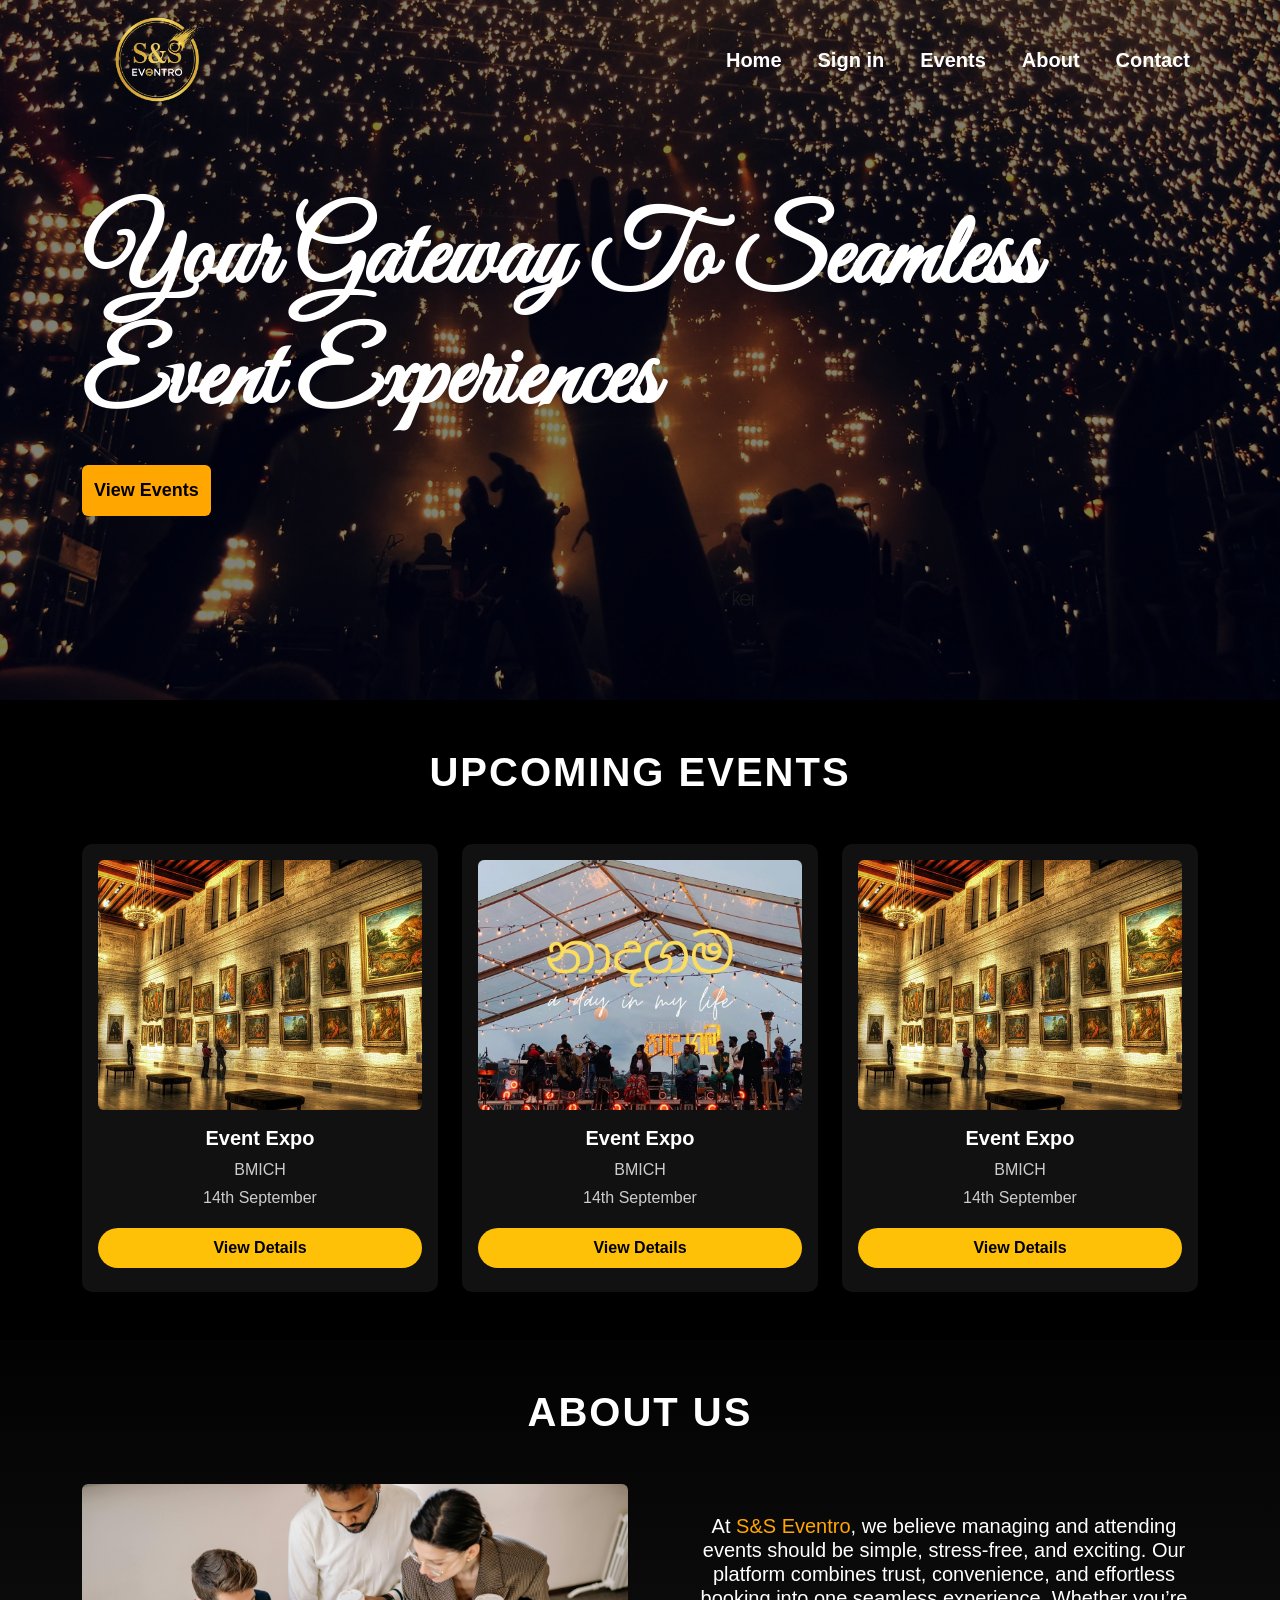
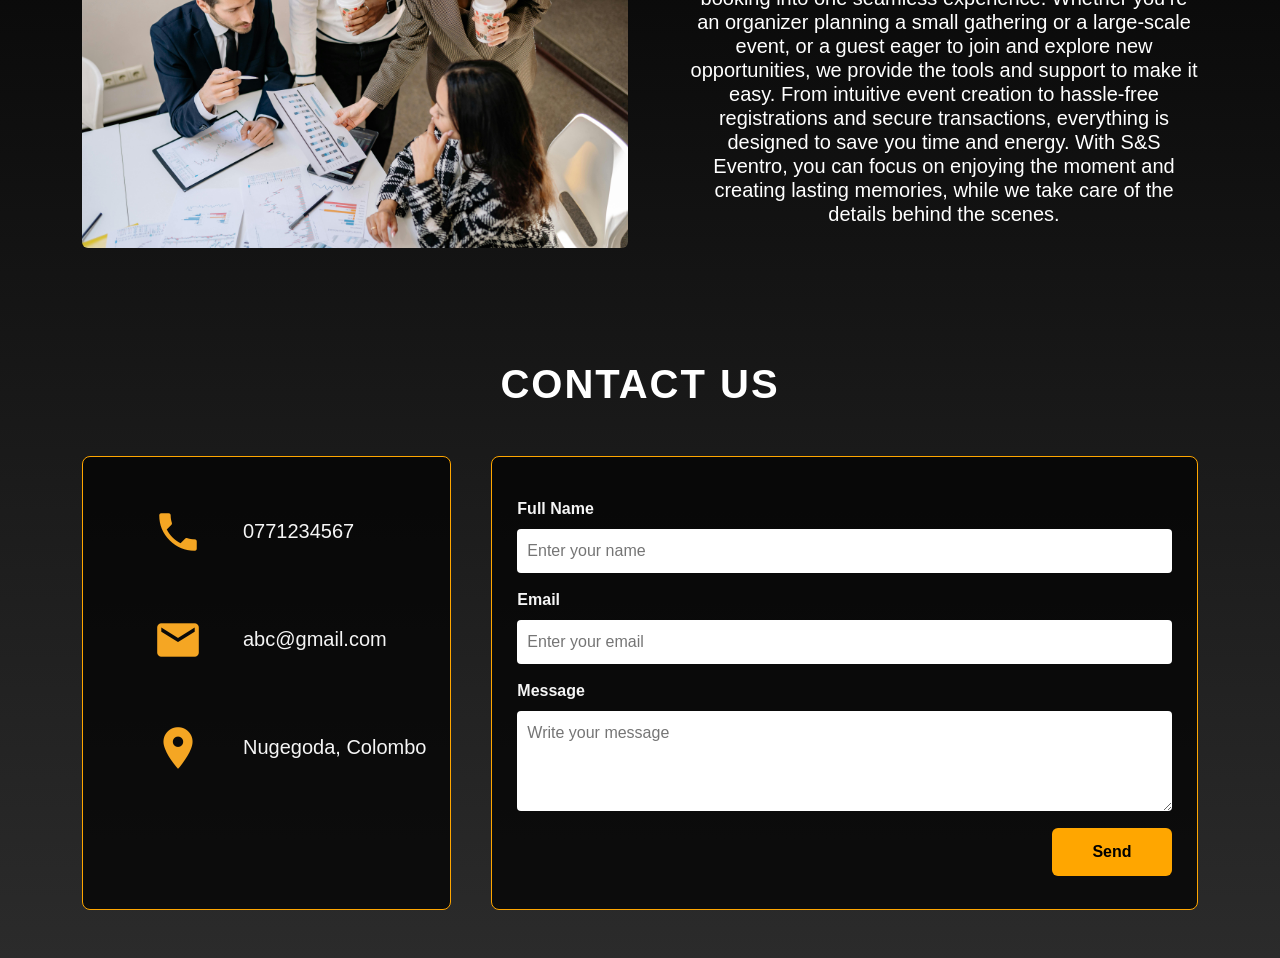
<file: index.html>
<!DOCTYPE html>
<html lang="en">
<head>
<meta charset="UTF-8">
<meta name="viewport" content="width=device-width, initial-scale=1.0">
<title>S&S Eventro</title>

<link href="https://cdn.jsdelivr.net/npm/bootstrap@5.3.3/dist/css/bootstrap.min.css" rel="stylesheet">
<script src="https://cdn.jsdelivr.net/npm/bootstrap@5.3.3/dist/js/bootstrap.bundle.min.js"></script>

<link rel="stylesheet" href="style.css">

<link href="https://fonts.googleapis.com/css2?family=Pacifico&display=swap" rel="stylesheet">
<link href="https://fonts.googleapis.com/css2?family=Great+Vibes&display=swap" rel="stylesheet">
<link href="https://fonts.googleapis.com/icon?family=Material+Icons" rel="stylesheet">
</head>

<body>

<!-- Navbar -->
<nav class="navbar navbar-expand-lg navbar-dark fixed-top">
<div class="container">

<!-- Logo -->
<a class="navbar-brand" href="#">
<img src="images/logo-removebg-preview.png" alt="Logo" class="rounded-pill">
</a>

<!-- Navbar links -->
<div class="collapse navbar-collapse justify-content-end" id="navbarNav">
<ul class="navbar-nav">
<li class="nav-item">
<a class="nav-link " href="#">Home</a>
</li>
<li class="nav-item">
<a class="nav-link" href="signin.html">Sign in</a>
</li>
<li class="nav-item">
<a class="nav-link" href="#">Events</a>
</li>
<li class="nav-item">
<a class="nav-link" href="#">About</a>
</li>
<li class="nav-item">
<a class="nav-link" href="#">Contact</a>
</li>
</ul>
</div>

</div>
</nav>

<!-- Hero Section -->
<div class="hero-section d-flex align-items-center text-white">
<div class="container">

<!-- Sentence below with Great Vibes font -->
<h1 class="display-4 fw-bold mt-4" style="font-family: 'Great Vibes', cursive; font-size: 100px;">
Your Gateway To Seamless Event Experiences
</h1>

<a href="#" class="btn hero-btn mt-3">View Events</a>

</div>
</div>

<!--Event-->

<!-- Upcoming Events Section -->
<section class="upcoming-events py-5 text-center">
<div class="container">

<h1 class="section-title mb-5">UPCOMING EVENTS</h1>

<div class="row g-4 justify-content-center">

<!-- Event Card 1 -->
<div class="col-lg-4 col-md-6">
<div class="event-card p-3">
<img src="images/exhi1.jpg" class="img-fluid rounded mb-3" alt="event1">
<h5 class="fw-bold">Event Expo</h5>
<p class="mb-1">BMICH</p>
<p class="mb-2">14th September</p>
<a href="#" class="btn btn-warning fw-bold">View Details</a>
</div>
</div>

<!-- Event Card 2 -->
<div class="col-lg-4 col-md-6">
<div class="event-card p-3">
<img src="images/nadagama.jpg" class="img-fluid rounded mb-3" alt="event2">
<h5 class="fw-bold">Event Expo</h5>
<p class="mb-1">BMICH</p>
<p class="mb-2">14th September</p>
<a href="#" class="btn btn-warning fw-bold">View Details</a>
</div>
</div>

<!-- Event Card 3 -->
<div class="col-lg-4 col-md-6">
<div class="event-card p-3">
<img src="images/exhi1.jpg" class="img-fluid rounded mb-3" alt="event3">
<h5 class="fw-bold">Event Expo</h5>
<p class="mb-1">BMICH</p>
<p class="mb-2">14th September</p>
<a href="#" class="btn btn-warning fw-bold">View Details</a>
</div>
</div>

</div>
</div>
</section>

<!--upcoming event end-->

<!--About us-->
<section class="About us py-5 text-center">
<div class="container">

<h1 class="section-title mb-5">ABOUT US</h1>

<div class="row g-6 justify-content-center align-items-center">

<div class="col-lg-6 col-md-6">
<img src="images/crew.jpeg" class="img-fluid rounded mb-3" alt="about">
</div>

<div class="col-lg-6 col-md-6" style="color: white;padding-left: 50px;">
<h5>
At <span class="highlight">S&S Eventro</span>, we believe managing and attending events should be simple, stress-free, and exciting. Our platform combines trust, convenience, and effortless booking into one seamless experience. Whether you’re an organizer planning a small gathering or a large-scale event, or a guest eager to join and explore new opportunities, we provide the tools and support to make it easy. From intuitive event creation to hassle-free registrations and secure transactions, everything is designed to save you time and energy. With S&S Eventro, you can focus on enjoying the moment and creating lasting memories, while we take care of the details behind the scenes.
</h5>
</div>

</div>
</div>
</section>

<section class="Contact us py-5 text-center">
<div class="container">

<h1 class="section-title mb-5">CONTACT US</h1>

<div class="row g-6 justify-content-center align-items-center">

<div class="contact-container">

<!-- Contact Info -->
<div class="contact-info">

<div class="info-item">
<span class="icon"><span class="material-icons">phone</span></span>
<p>0771234567</p>
</div>

<div class="info-item">
<span class="icon"><span class="material-icons">email</span></span>
<p>abc@gmail.com</p>
</div>

<div class="info-item">
<span class="icon"><span class="material-icons">location_on</span></span>
<p>Nugegoda, Colombo</p>
</div>

</div>

<!-- Contact Form -->
<div class="contact-form">
<form>

<label>Full Name</label>
<input type="text" placeholder="Enter your name" required />

<label>Email</label>
<input type="email" placeholder="Enter your email" required />

<label>Message</label>
<textarea placeholder="Write your message" required></textarea>

<button class="btn btn-warning fw-bold" type="submit">Send</button>

</form>
</div>

</div>

</div>
</div>
</section>

</body>
</html>
</file>
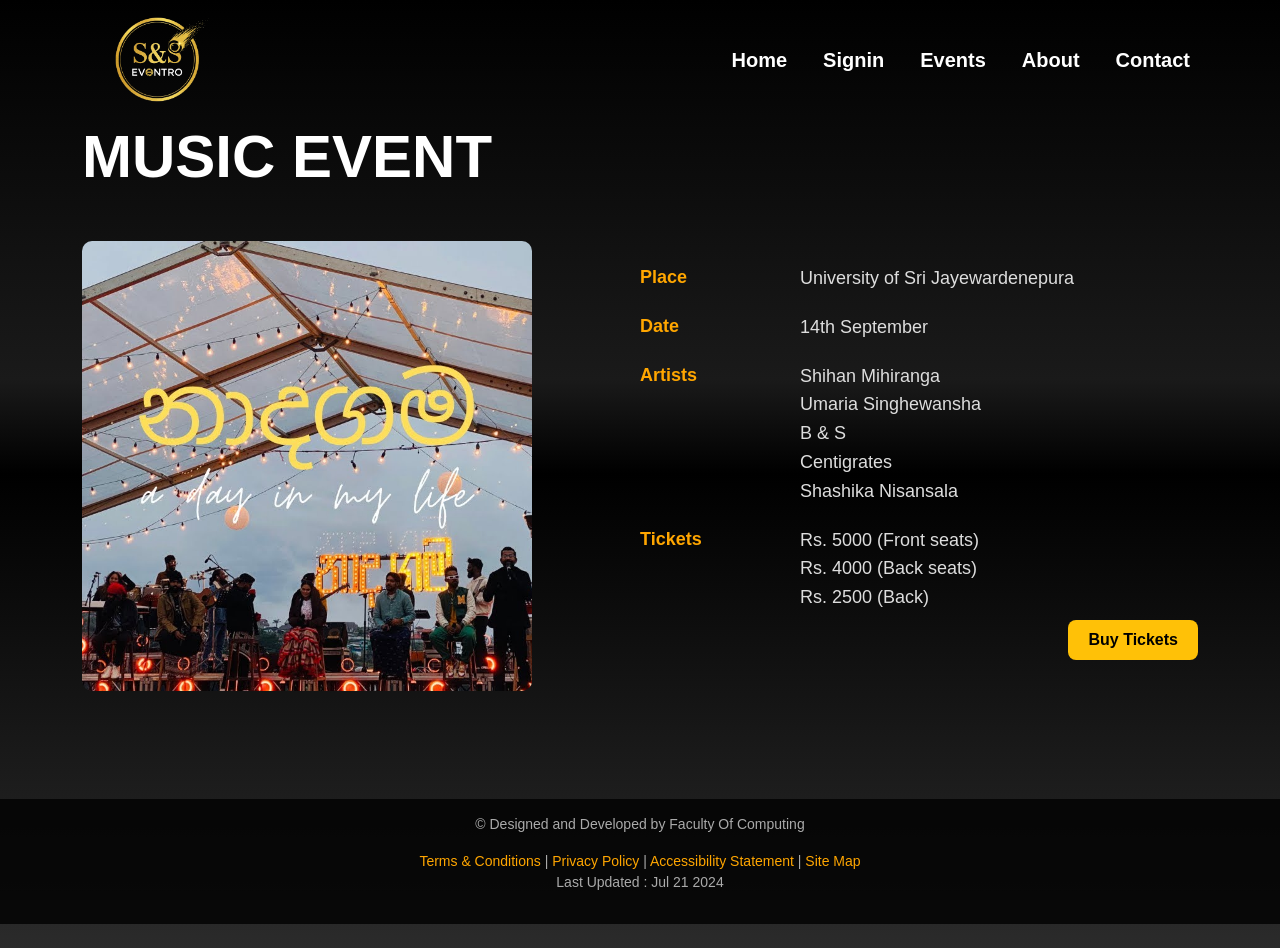
<file: eventpage.html>
<!DOCTYPE html>
<html lang="en">
<head>
  <meta charset="UTF-8">
  <meta name="viewport" content="width=device-width, initial-scale=1.0">
  <title>Music Event</title>

  <link href="https://cdn.jsdelivr.net/npm/bootstrap@5.3.3/dist/css/bootstrap.min.css" rel="stylesheet">
  <link rel="stylesheet" href="style.css">
</head>

<body>

<!-- Navbar -->
<nav class="navbar navbar-expand-lg navbar-dark fixed-top">
  <div class="container">
    <a class="navbar-brand" href="index.html">
      <img src="images/logo-removebg-preview.png" alt="Logo">
    </a>

    <div class="collapse navbar-collapse justify-content-end">
      <ul class="navbar-nav">
        <li class="nav-item"><a class="nav-link" href="#">Home</a></li>
        <li class="nav-item"><a class="nav-link" href="#">Signin</a></li>
        <li class="nav-item"><a class="nav-link" href="#">Events</a></li>
        <li class="nav-item"><a class="nav-link" href="#">About</a></li>
        <li class="nav-item"><a class="nav-link" href="#">Contact</a></li>
      </ul>
    </div>
  </div>
</nav>

<!-- EVENT SECTION -->
<section class="event-page mt-5 pt-5">
  <div class="container">

    <!-- Title -->
    <h1 class="event-heading">MUSIC EVENT</h1>

    <div class="row align-items-center mt-5 g-0">

      <!-- LEFT IMAGE -->
      <div class="col-lg-6">
        <img src="images/nadagama.jpg" class="event-img" alt="event">
      </div>

      <!-- RIGHT DETAILS -->
      <div class="col-lg-6">

        <div class="event-details-grid">

          <div class="label">Place</div>
          <div class="value">University of Sri Jayewardenepura</div>

          <div class="label">Date</div>
          <div class="value">14th September</div>

          <div class="label">Artists</div>
          <div class="value">
            Shihan Mihiranga<br>
            Umaria Singhewansha<br>
            B & S<br>
            Centigrates<br>
            Shashika Nisansala
          </div>

          <div class="label">Tickets</div>
          <div class="value">
            Rs. 5000 (Front seats)<br>
            Rs. 4000 (Back seats)<br>
            Rs. 2500 (Back)
          </div>

        </div>

        <button class="btn btn-warning buy-btn">Buy Tickets</button>

      </div>

    </div>

  </div>
</section>

<!-- Footer -->
<footer class="text-center mt-5">
  <p>© Designed and Developed by Faculty Of Computing</p>
  <div class="links">
    <a href="#">Terms & Conditions</a> |
    <a href="#">Privacy Policy</a> |
    <a href="#">Accessibility Statement</a> |
    <a href="#">Site Map</a>
  </div>
  <p>Last Updated : Jul 21 2024</p>
</footer>

</body>
</html>
</file>
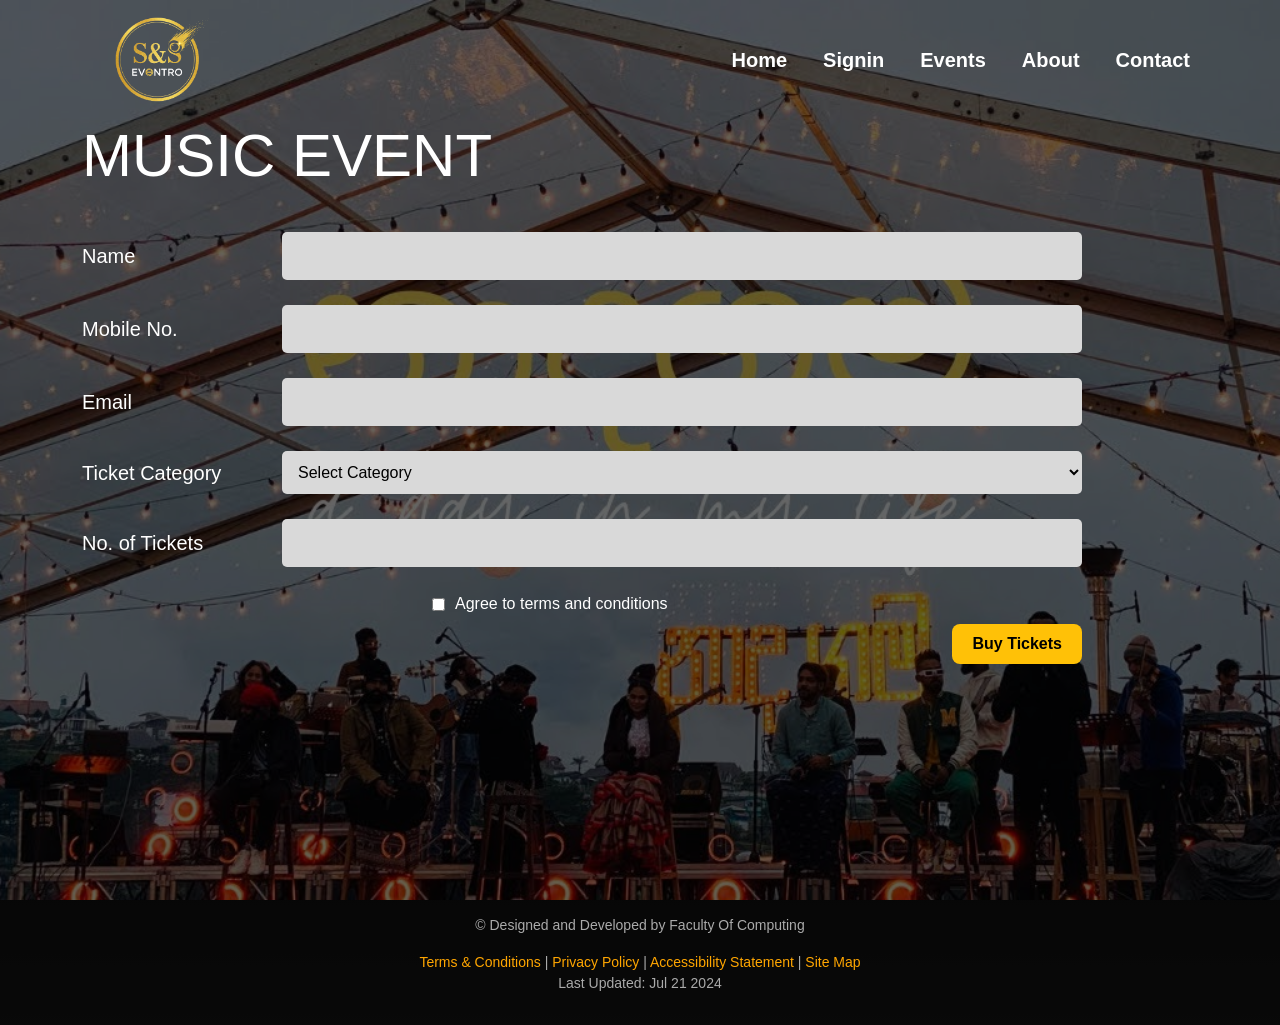
<file: registrationpage.html>
<!DOCTYPE html>
<html lang="en">
<head>
  <meta charset="UTF-8">
  <meta name="viewport" content="width=device-width, initial-scale=1.0">
  <title>Music Event Registration</title>

  <link href="https://cdn.jsdelivr.net/npm/bootstrap@5.3.3/dist/css/bootstrap.min.css" rel="stylesheet">
  <link rel="stylesheet" href="style.css">
</head>

<body>

<!-- Navbar -->
<nav class="navbar navbar-expand-lg navbar-dark fixed-top">
  <div class="container">
    <a class="navbar-brand" href="index.html">
      <img src="images/logo-removebg-preview.png" class="rounded-pill">
    </a>

    <div class="collapse navbar-collapse justify-content-end">
      <ul class="navbar-nav">
        <li><a class="nav-link" href="index.html">Home</a></li>
        <li><a class="nav-link" href="signin.html">Signin</a></li>
        <li><a class="nav-link" href="#">Events</a></li>
        <li><a class="nav-link" href="#">About</a></li>
        <li><a class="nav-link" href="#">Contact</a></li>
      </ul>
    </div>
  </div>
</nav>

<!-- Main Section -->
<div class="reg-section">

  <div class="container">

    <h1 class="reg-title">MUSIC EVENT</h1>

    <form class="reg-form">

      <div class="form-row">
        <label>Name</label>
        <input type="text">
      </div>

      <div class="form-row">
        <label>Mobile No.</label>
        <input type="text">
      </div>

      <div class="form-row">
        <label>Email</label>
        <input type="email">
      </div>

      <div class="form-row">
        <label>Ticket Category</label>
        <select>
          <option>Select Category</option>
          <option>Front Seats - Rs.5000</option>
          <option>Back Seats - Rs.4000</option>
          <option>General - Rs.2500</option>
        </select>
      </div>

      <div class="form-row">
        <label>No. of Tickets</label>
        <input type="number">
      </div>

      <div class="terms">
          <input type="checkbox">
          <span>Agree to terms and conditions</span>
      </div>    

      <button class="btn btn-warning fw-bold buy-btn">Buy Tickets</button>

    </form>

  </div>
</div>

<!-- Footer -->
<footer>
  <p>© Designed and Developed by Faculty Of Computing</p>
  <div class="links">
    <a href="#">Terms & Conditions</a> | 
    <a href="#">Privacy Policy</a> | 
    <a href="#">Accessibility Statement</a> | 
    <a href="#">Site Map</a>
  </div>
  <p>Last Updated: Jul 21 2024</p>
</footer>

</body>
</html>
</file>
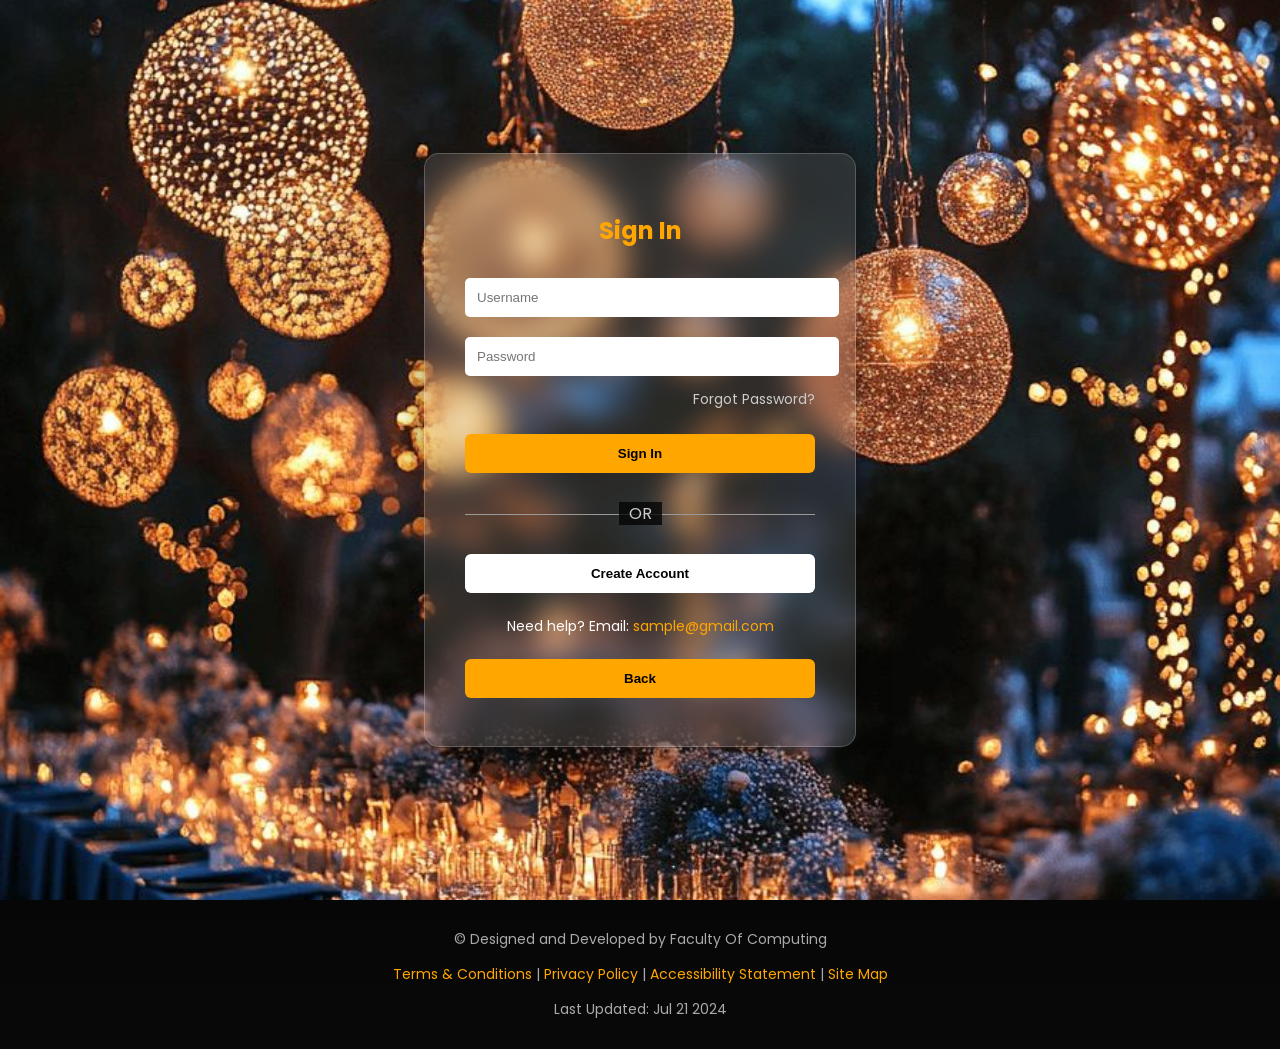
<file: signin.html>
<!DOCTYPE html>
<html lang="en">
<head>
  <meta charset="UTF-8">
  <meta name="viewport" content="width=device-width, initial-scale=1.0">
  <title>S&S Eventro | Sign In</title>
  <link rel="stylesheet" href="style.css">
  <link href="https://fonts.googleapis.com/css2?family=Poppins:wght@300;500;700&display=swap" rel="stylesheet">
</head>
<body>
  <div class="signin-container">
    <div class="signin-box">
      <h2>Sign In</h2>
      <form>
        <div class="input-group">
          <input type="text" placeholder="Username" required>
        </div>
        <div class="input-group">
          <input type="password" placeholder="Password" required>
        </div>
        <div class="forgot">
          <a href="#">Forgot Password?</a>
        </div>
        <button type="submit" class="btn signin-btn">Sign In</button>
      </form>

      <div class="divider"><span>OR</span></div>

      <button class="btn create-btn" onclick="window.location.href='signup.html'">Create Account</button>

      <p class="help-text">
        Need help? Email: <span>sample@gmail.com</span>
      </p>

      <button onclick="window.location.href='index.html'" class="btn back-btn">Back</button>

      
    </div>
  </div>

  <footer>
    <p>© Designed and Developed by Faculty Of Computing</p>
    <div class="links">
      <a href="#">Terms & Conditions</a> | 
      <a href="#">Privacy Policy</a> | 
      <a href="#">Accessibility Statement</a> | 
      <a href="#">Site Map</a>
    </div>
    <p>Last Updated: Jul 21 2024</p>
  </footer>
</body>
</html>
</file>
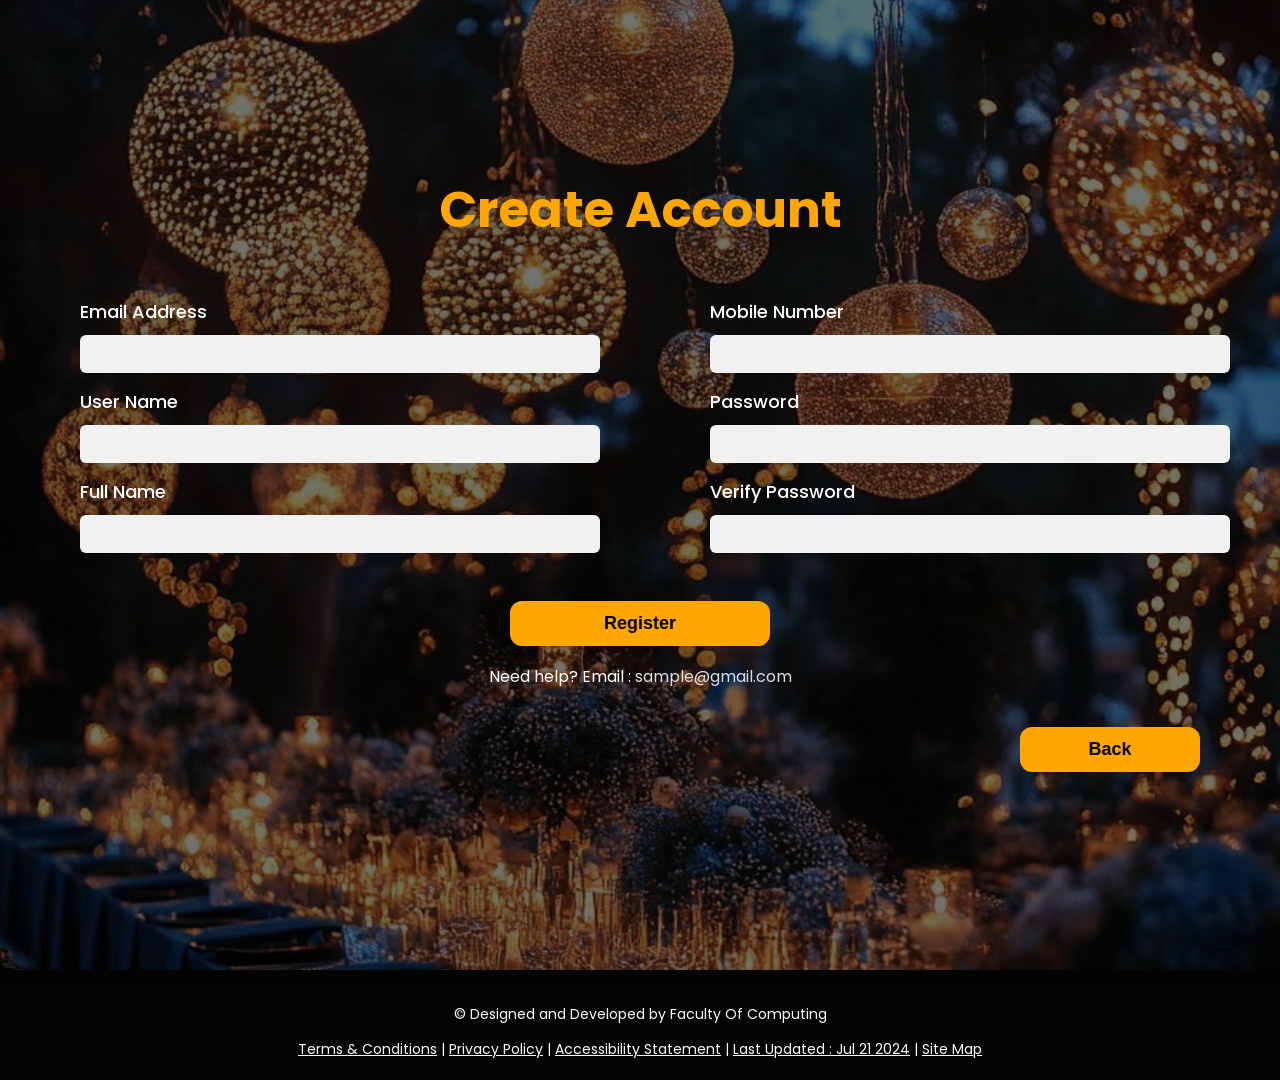
<file: signup.html>
<!DOCTYPE html>
<html lang="en">
<head>
  <meta charset="UTF-8">
  <meta name="viewport" content="width=device-width, initial-scale=1.0">
  <title>S&S Eventro | Create Account</title>
  <link rel="stylesheet" href="style.css">
  <link href="https://fonts.googleapis.com/css2?family=Poppins:wght@300;500;700&display=swap" rel="stylesheet">
</head>
<body>

  <!-- Signup Section -->
  <div class="signup-page">

    <div class="signup-overlay"></div>

    <div class="signup-content">
      <h1 class="signup-title">Create Account</h1>

      <form class="signup-form">

        <div class="signup-grid">

          <!-- Left Column -->
          <div class="signup-group">
            <label for="email">Email Address</label>
            <input type="email" id="email" name="email" required>
          </div>

          <div class="signup-group">
            <label for="mobile">Mobile Number</label>
            <input type="text" id="mobile" name="mobile" required>
          </div>

          <div class="signup-group">
            <label for="username">User Name</label>
            <input type="text" id="username" name="username" required>
          </div>

          <div class="signup-group">
            <label for="password">Password</label>
            <input type="password" id="password" name="password" required>
          </div>

          <div class="signup-group">
            <label for="fullname">Full Name</label>
            <input type="text" id="fullname" name="fullname" required>
          </div>

          <div class="signup-group">
            <label for="confirmPassword">Verify Password</label>
            <input type="password" id="confirmPassword" name="confirmPassword" required>
          </div>

        </div>

        <!-- Register Button -->
        <div class="signup-btn-wrap">
          <button type="submit" class="btn register-btn">Register</button>
        </div>

        <!-- Help Text -->
        <p class="signup-help">
          Need help? Email : <span>sample@gmail.com</span>
        </p>

        <!-- Back Button -->
        <div class="signup-back-wrap">
          <button type="button" class="btn signup-back-btn" onclick="window.location.href='signin.html'">Back</button>
        </div>

      </form>
    </div>
  </div>

  <!-- Footer -->
  <footer class="signup-footer">
    <p>© Designed and Developed by Faculty Of Computing</p>
    <div class="links">
      <a href="#">Terms & Conditions</a> |
      <a href="#">Privacy Policy</a> |
      <a href="#">Accessibility Statement</a> |
      <a href="#">Last Updated : Jul 21 2024</a> |
      <a href="#">Site Map</a>
    </div>
  </footer>

</body>
</html>
</file>
<file: style.css>
/* Navbar */
.navbar {
  background: transparent !important;
  padding: 0.4rem 1rem;
}

.navbar-nav {
  align-items: flex-start;   /* push links to top */
}

.navbar-brand img {
  width: 150px;
}

.nav-link {
  color: #fff !important;
  font-weight: bold;
  margin-left: 20px;
  font-size: 20PX;
   padding-top: 0;           /* remove extra vertical padding */
  padding-bottom: 0;
}

.nav-link:hover{
  color: #FFA600 !important;
}

/* Hero Section */
.hero-section {
  background: url('images/tXcDQ2.jpg') no-repeat center center/cover;
  height: 700PX;
  position: relative;
}

.hero-section::before {
  content: "";
  position: absolute;
  inset: 0;
  background: rgba(0,0,0,0.5); /* overlay */
}

.hero-section .container {
  position: relative;
  z-index: 1;
}

body {
  margin: 0;
  font-family: 'Poppins', sans-serif;
  min-height: 100vh;  /* full screen height */
  background: linear-gradient(to bottom,  
    #000000 0%,   /* pure black at the top */
    #1a1a1a 40%,   /* very dark ash */
    #000000 50%, 
    #2b2b2b 100%,   /* medium ash gray */
    #3d3d3d 95%,   /* lighter ash */
    #555555 105%,   /* soft gray */
    #f2f2f2 170%   /* light ash/white bottom */); 

}




/* Upcoming Events Section */
.upcoming-events {
  background: #000; /* black background */
}

.section-title {
  color: white;
  font-weight: bold;
  letter-spacing: 2px;
}

.event-card {
  background: #111; /* dark card background */
  border-radius: 10px;
  color: white;
  text-align: center;
  transition: transform 0.3s ease;
}

.event-card:hover {
  transform: translateY(-10px); /* hover effect */
}

.event-card img {
  border-radius: 10px;
  height: 250px;
  object-fit: cover;
  width: 100%;
}

.event-card h5 {
  font-size: 20px;
}

.event-card p {
  margin: 0;
  font-size: 16px;
  color: #ccc;
}

.event-card .btn {
  margin-top: 10px;
  border-radius: 20px;
  padding: 8px 20px;
}

.hero-btn {
  background-color: #FFA600; /* Your brand gold */
  color: #000;               /* Black text as per design */
  font-weight: bold;
  padding: 12px 30px;        /* Makes it a bit wider */
  border-radius: 12px;       /* Match the rounded-corner look in the image */
  border: none;
  font-size: 18px;
  transition: all 0.3s ease;
  width: auto !important;    /* Overrides your global .btn 100% width */
  display: inline-block;
}

.hero-btn:hover {
  background-color: #ffb933; /* Slightly lighter on hover */
  transform: translateY(-2px); /* Subtle lift effect */
  color: #000;
}

.btn:hover{
  background-color: rgb(87, 255, 87);
}

.highlight{
  color: #FFA600;
}

.contact-section {
  color: white;
  padding: 60px 20px;
  text-align: center;
}

.contact-section h2 {
  font-size: 2.5rem;
  margin-bottom: 40px;
}

/* Flexbox layout */
.contact-container {
  display: flex;
  gap: 40px;
}

/* Contact Info */
.contact-info {
  flex: 1;
  min-width: 250px;
  background: rgba(0, 0, 0, 0.7);
  padding: 20px;
  border: 1px solid #FFA600;
  border-radius: 8px;
  text-align: left;
  color: #f5f5f5;
}

.contact-info .info-item {
  display: flex;
  align-items: center;
  margin: 15px 0px;
  font-size: 20px;
}

.contact-info .icon {
  font-size: 60px;
  color: #FFA600;
  margin-right: 30px;
  margin-left: 50px;
  margin-top: 0px;
  margin-bottom: 3px;
}

.contact-info .icon .material-icons {
  font-size: 50px; /* increase size as needed */
  color: #f5a623;  /* optional: keep your color */
  margin-right: 10px; /* spacing from text */
}

/* Contact Form */
.contact-form {
  flex: 2;
  min-width: 300px;
  background: rgba(0, 0, 0, 0.7);
  padding: 25px;
  border: 1px solid #FFA600;
  border-radius: 8px;
  text-align: left;
}

.contact-form label {
  display: block;
  margin-top: 15px;
  font-weight: bold;
  color: #f5f5f5;
}

.contact-form input,
.contact-form textarea {
  width: 100%;
  padding: 10px;
  margin-top: 8px;
  border: none;
  border-radius: 4px;
}

.contact-form textarea {
  height: 100px;
}

.contact-form button {
  margin-left: auto;
  display: block;
  background-color: #FFA600;
  margin-top: 10px;
  width: 120px;
}

/* ---------------- SIGN IN PAGE ---------------- */
.signin-container {
  display: flex;
  justify-content: center;
  align-items: center;
  height: 100vh;
  background: url('images/22908ecd273b763a4f41aceb34a6dfd4.jpg') no-repeat center center/cover;
}

.signin-box {
  /* 1. Make the background semi-transparent so you can see through it */
  background: rgba(255, 255, 255, 0.1); 
  
  /* 2. This blurs the background image BEHIND the box */
  backdrop-filter: blur(15px);
  -webkit-backdrop-filter: blur(15px); /* Support for Safari */
  
  /* 3. Styling to make the "glass" look real */
  padding: 40px;
  border-radius: 15px;
  text-align: center;
  color: white;
  width: 350px;
  border: 1px solid rgba(255, 255, 255, 0.2); /* Subtle white border */
  box-shadow: 0 8px 32px 0 rgba(0, 0, 0, 0.37); /* Depth shadow */
}

.signin-box h2 {
  color: #FFA600;
  margin-bottom: 20px;
}

.input-group input {
  width: 100%;
  padding: 12px;
  margin: 10px 0;
  border: none;
  border-radius: 5px;
}

.forgot {
  text-align: right;
  margin-bottom: 15px;
}

.forgot a {
  font-size: 14px;
  color: #ccc;
  text-decoration: none;
}

.btn {
  width: 100%;
  padding: 12px;
  border: none;
  border-radius: 6px;
  font-weight: bold;
  cursor: pointer;
  margin: 8px 0;
}

.signin-btn {
  background-color: #FFA600;
  color: black;
}
.signin-btn:hover {
  background-color: #ffb933;
}

.create-btn {
  background-color: white;
  color: black;
}

.back-btn {
  background-color: #FFA600;
  color: black;
}

/* Divider */
.divider {
  margin: 20px 0;
  position: relative;
  text-align: center;
  color: #ccc;
}
.divider span {
  background: rgba(0,0,0,0.75);
  padding: 0 10px;
}
.divider::before {
  content: "";
  position: absolute;
  top: 50%;
  left: 0;
  width: 100%;
  height: 1px;
  background: #999;
  z-index: -1;
}

/* Help Text */
.help-text {
  margin-top: 15px;
  font-size: 14px;
}
.help-text span {
  color: #FFA600;
}

/* Footer */
footer {
  text-align: center;
  padding: 15px;
  background: rgba(0,0,0,0.8);
  color: #aaa;
  font-size: 14px;
}
footer a {
  color: #FFA600;
  text-decoration: none;
}
footer a:hover {
  text-decoration: underline;
}

/* ================= EVENT PAGE ================= */

.event-page {
  color: white;
  padding: 60px 20px;
}

.event-heading {
  font-size: 60px;
  font-weight: bold;
  margin-bottom: 15px;
  margin-top: 25px;
}

/* Image */
.event-img {
  width: 450px;
  height: 450px;
  object-fit: cover;   /* keeps image nice */
  border-radius: 10px;

}

/* Grid for right side */
.event-details-grid {
  display: grid;
  grid-template-columns: 120px 1fr;
  row-gap: 20px;
  column-gap: 40px;
}

/* Labels (gold color) */
.label {
  color: #FFA600;
  font-weight: bold;
  font-size: 18px;
}

/* Values */
.value {
  color: #ddd;
  font-size: 18px;
  line-height: 1.6;
}

/* Button position */
.buy-btn {
  width: auto !important;   /* override global */
  padding: 8px 20px;
  font-size: 16px;
  border-radius: 8px;
  float: right;
}

/* ===== Registration Page ===== */

.reg-section {
  min-height: 100vh;
  background: url('images/nadagama.jpg') no-repeat center center/cover;
  padding-top: 120px;
  position: relative;
}

/* Dark overlay */
.reg-section::before {
  content: "";
  position: absolute;
  inset: 0;
  background: rgba(0,0,0,0.6);
}

.reg-section .container {
  position: relative;
  z-index: 1;
  color: white;
}

/* Title */
.reg-title {
  font-size: 60px;
  margin-bottom: 40px;
}

/* Form layout */
.reg-form {
  max-width: 1000px;
}

/* Each row */
.form-row {
  display: flex;
  align-items: center;
  margin-bottom: 25px;
}

/* Label (left side) */
.form-row label {
  width: 200px;
  font-size: 20px;
}

/* Inputs (long bars like image) */
.form-row input,
.form-row select {
  flex: 1;
  padding: 12px;
  border-radius: 5px;
  border: none;
  background: #d9d9d9;
}

/* Checkbox */
.terms {
  display: flex;
  align-items: center;
  text-align: center;
  align-content: center;
  gap: 10px;
  margin-left: 350px;
}

/* ================= SIGNUP PAGE ================= */

.signup-page {
  min-height: 100vh;
  background: url('images/22908ecd273b763a4f41aceb34a6dfd4.jpg') no-repeat center center/cover;
  position: relative;
  display: flex;
  align-items: center;
  justify-content: center;
  padding: 10px 80px 60px;
}

.signup-overlay {
  position: absolute;
  inset: 0;
  background: rgba(0, 0, 0, 0.55);
}

.signup-content {
  position: relative;
  z-index: 1;
  width: 100%;
  max-width: 1200px;
  color: white;
}

.signup-title {
  text-align: center;
  color: #FFA600;
  font-size: 50px;
  font-weight: 700;
  margin-bottom: 50px;
}

.signup-form {
  width: 100%;
}

.signup-grid {
  display: grid;
  grid-template-columns: 1fr 1fr;
  column-gap: 140px;
  row-gap: 15px;
}

.signup-group {
  display: flex;
  flex-direction: column;
}

.signup-group label {
  font-size: 18px;
  font-weight: 500;
  margin-bottom: 10px;
  color: #fff;
}

.signup-group input {
  width: 100%;
  height: 18px;
  border: none;
  border-radius: 6px;
  padding: 10px 15px;
  background: #f1f1f1;
  font-size: 16px;
  outline: none;
}

.signup-group input:focus {
  box-shadow: 0 0 0 3px rgba(255, 166, 0, 0.4);
}

/* Register button center */
.signup-btn-wrap {
  text-align: center;
  margin-top: 40px;
}

.register-btn {
  width: 260px !important;
  background-color: #FFA600;
  color: black;
  font-size: 18px;
  border-radius: 12px;
  padding: 12px 20px;
}


/* Help text */
.signup-help {
  text-align: center;
  margin-top: 10px;
  font-size: 16px;
  color: #fff;
}

.signup-help span {
  color: #ddd;
}

/* Back button right */
.signup-back-wrap {
  display: flex;
  justify-content: flex-end;
  margin-top: 30px;
}

.signup-back-btn {
  width: 180px !important;
  background-color: #FFA600;
  color: black;
  font-size: 18px;
  border-radius: 12px;
  padding: 12px 20px;
}

/* Footer for signup page */
.signup-footer {
  text-align: center;
  padding: 20px 15px;
  background: rgba(0, 0, 0, 0.9);
  color: #fff;
  font-size: 14px;
}

.signup-footer a {
  color: #fff;
  text-decoration: underline;
}

.signup-footer a:hover {
  color: #FFA600;
}

/* ================= RESPONSIVE ================= */

@media (max-width: 992px) {
  .signup-title {
    font-size: 45px;
  }

  .signup-grid {
    column-gap: 50px;
  }
}

@media (max-width: 768px) {
  .signup-page {
    padding: 100px 30px 40px;
  }

  .signup-grid {
    grid-template-columns: 1fr;
    row-gap: 25px;
    column-gap: 0;
  }

  .signup-title {
    font-size: 38px;
    margin-bottom: 35px;
  }

  .signup-back-wrap {
    justify-content: center;
  }

  .register-btn,
  .signup-back-btn {
    width: 100% !important;
    max-width: 280px;
  }
}
</file>
